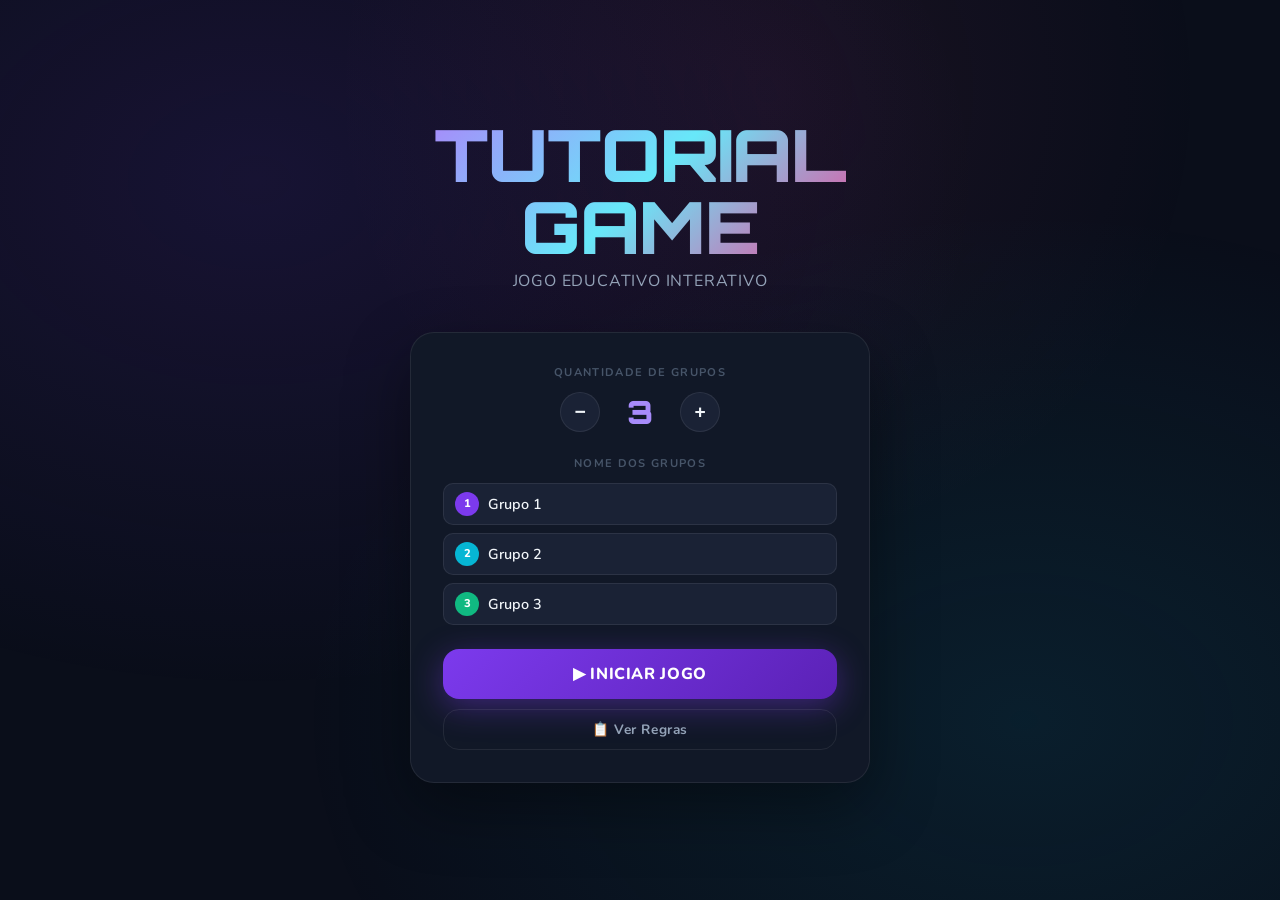
<file: index.html>
<!DOCTYPE html>
<html lang="pt-BR">
<head>
  <meta charset="UTF-8">
  <meta name="viewport" content="width=device-width, initial-scale=1.0">
  <title>Tutorial Game</title>
  <!-- Importação de Fontes do Google -->
  <link href="https://fonts.googleapis.com/css2?family=Nunito:wght@400;600;700;800;900&family=Orbitron:wght@700;900&display=swap" rel="stylesheet">
  <!-- Link para a Folha de Estilos -->
  <style>
/* ==========================================================================
   CSS VARIABLES & DESIGN TOKENS
   ========================================================================== */
:root {
  /* Variáveis solicitadas pelo usuário (para manter compatibilidade com a plataforma) */
  --color-background-primary: #ffffff;
  --color-background-secondary: #f5f5f5;
  --color-background-tertiary: #eeeeee;

  --color-text-primary: #111111;
  --color-text-secondary: #666666;
  --color-text-tertiary: #999999;

  --color-border-primary: #534AB7;
  --color-border-secondary: #cccccc;
  --color-border-tertiary: #dddddd;

  --border-radius-md: 10px;
  --border-radius-lg: 18px;

  --font-sans: Arial, sans-serif;

  /* Variáveis necessárias para o tema escuro futurista do jogo funcionar perfeitamente */
  --bg: #0a0e1a;
  --surface: #111827;
  --surface2: #1a2235;
  --border: rgba(255,255,255,0.08);
  --purple: #7c3aed;
  --purple-light: #a78bfa;
  --cyan: #06b6d4;
  --cyan-light: #67e8f9;
  --green: #10b981;
  --green-light: #6ee7b7;
  --red: #ef4444;
  --red-light: #fca5a5;
  --amber: #f59e0b;
  --amber-light: #fcd34d;
  --pink: #ec4899;
  --text: #f1f5f9;
  --text-muted: #94a3b8;
  --text-dim: #475569;
  --radius: 16px;
  --radius-lg: 24px;
}

/* ==========================================================================
   RESET & BASE STYLES
   ========================================================================== */
*, *::before, *::after { 
  box-sizing: border-box; 
  margin: 0; 
  padding: 0; 
}

html { 
  scroll-behavior: smooth; 
}

body {
  font-family: 'Nunito', sans-serif;
  background: var(--bg);
  color: var(--text);
  min-height: 100vh;
  overflow-x: hidden;
}

/* BACKGROUND ECLIPSE GLOWS */
body::before {
  content: '';
  position: fixed; inset: 0;
  background:
    radial-gradient(ellipse at 20% 20%, rgba(124,58,237,0.12) 0%, transparent 50%),
    radial-gradient(ellipse at 80% 80%, rgba(6,182,212,0.1) 0%, transparent 50%),
    radial-gradient(ellipse at 60% 10%, rgba(236,72,153,0.07) 0%, transparent 40%);
  pointer-events: none; 
  z-index: 0;
}

/* ==========================================================================
   SCREENS & STRUCTURAL LAYOUT
   ========================================================================== */
.screen { 
  display: none; 
  position: relative; 
  z-index: 1; 
  min-height: 100vh; 
}

.screen.active { 
  display: flex; 
  flex-direction: column; 
}

/* ==========================================================================
   KEYFRAMES & ANIMATIONS
   ========================================================================== */
@keyframes fadeInUp { 
  from { opacity: 0; transform: translateY(24px); } 
  to { opacity: 1; transform: translateY(0); } 
}

@keyframes fadeIn { 
  from { opacity: 0; } 
  to { opacity: 1; } 
}

@keyframes pop { 
  0% { transform: scale(0.8); opacity: 0; } 
  60% { transform: scale(1.08); } 
  100% { transform: scale(1); opacity: 1; } 
}

@keyframes shake { 
  0%, 100% { transform: translateX(0); } 
  20% { transform: translateX(-8px); } 
  40% { transform: translateX(8px); } 
  60% { transform: translateX(-6px); } 
  80% { transform: translateX(6px); } 
}

@keyframes pulse { 
  0%, 100% { opacity: 1; } 
  50% { opacity: 0.6; } 
}

@keyframes spin { 
  to { transform: rotate(360deg); } 
}

@keyframes countDown { 
  from { stroke-dashoffset: 0; } 
  to { stroke-dashoffset: 283; } 
}

@keyframes float { 
  0%, 100% { transform: translateY(0); } 
  50% { transform: translateY(-12px); } 
}

@keyframes shimmer { 
  0% { background-position: -200% 0; } 
  100% { background-position: 200% 0; } 
}

@keyframes bonusPop { 
  0% { transform: scale(0) rotate(-10deg); opacity: 0; } 
  50% { transform: scale(1.2) rotate(5deg); } 
  100% { transform: scale(1) rotate(0); opacity: 1; } 
}

@keyframes starBurst {
  0% { transform: scale(0) rotate(0deg); opacity: 1; }
  100% { transform: scale(2.5) rotate(180deg); opacity: 0; }
}

@keyframes correctFlash { 
  0%, 100% { background: transparent; } 
  50% { background: rgba(16,185,129,0.15); } 
}

@keyframes wrongFlash { 
  0%, 100% { background: transparent; } 
  50% { background: rgba(239,68,68,0.15); } 
}

@keyframes timerUrgent { 
  0%, 100% { box-shadow: 0 0 0 0 rgba(239,68,68,0.4); } 
  50% { box-shadow: 0 0 0 12px rgba(239,68,68,0); } 
}

.anim-in { 
  animation: fadeInUp 0.5s ease both; 
}

.anim-pop { 
  animation: pop 0.4s cubic-bezier(0.34,1.56,0.64,1) both; 
}

/* ==========================================================================
   TELA INICIAL (HOME SCREEN)
   ========================================================================== */
#screen-home {
  align-items: center; 
  justify-content: center;
  padding: 2rem 1rem;
  text-align: center;
}

.home-logo {
  font-family: 'Orbitron', monospace;
  font-size: clamp(2.5rem, 6vw, 4.5rem);
  font-weight: 900;
  letter-spacing: -1px;
  line-height: 1;
  margin-bottom: 0.5rem;
  background: linear-gradient(135deg, var(--purple-light), var(--cyan-light), var(--pink));
  -webkit-background-clip: text; 
  -webkit-text-fill-color: transparent;
  animation: float 3s ease-in-out infinite;
}

.home-sub {
  font-size: 1rem; 
  color: var(--text-muted);
  margin-bottom: 2.5rem; 
  letter-spacing: 0.05em; 
  text-transform: uppercase;
}

.home-card {
  background: var(--surface);
  border: 1px solid var(--border);
  border-radius: var(--radius-lg);
  padding: 2rem;
  width: 100%; 
  max-width: 460px;
  box-shadow: 0 24px 64px rgba(0,0,0,0.4);
}

.home-section-label {
  font-size: 0.7rem; 
  font-weight: 700; 
  text-transform: uppercase;
  letter-spacing: 0.12em; 
  color: var(--text-dim); 
  margin-bottom: 0.75rem;
}

.group-count-row {
  display: flex; 
  align-items: center; 
  gap: 1rem; 
  justify-content: center; 
  margin-bottom: 1.5rem;
}

.count-btn {
  width: 40px; 
  height: 40px; 
  border-radius: 50%;
  border: 1px solid var(--border); 
  background: var(--surface2);
  color: var(--text); 
  font-size: 1.2rem; 
  cursor: pointer;
  display: flex; 
  align-items: center; 
  justify-content: center;
  transition: all 0.2s; 
  font-weight: 700;
}

.count-btn:hover { 
  border-color: var(--purple); 
  color: var(--purple-light); 
  background: rgba(124,58,237,0.15); 
}

.count-num {
  font-family: 'Orbitron', monospace; 
  font-size: 2rem; 
  font-weight: 900;
  color: var(--purple-light); 
  min-width: 3rem; 
  text-align: center;
}

.group-inputs { 
  display: flex; 
  flex-direction: column; 
  gap: 8px; 
  margin-bottom: 1.5rem; 
}

.group-input-wrap { 
  position: relative; 
}

.group-input-wrap span {
  position: absolute; 
  left: 12px; 
  top: 50%; 
  transform: translateY(-50%);
  width: 24px; 
  height: 24px; 
  border-radius: 50%;
  display: flex; 
  align-items: center; 
  justify-content: center;
  font-size: 0.7rem; 
  font-weight: 800; 
  color: #fff;
}

.group-input-wrap input {
  width: 100%; 
  padding: 10px 12px 10px 44px;
  background: var(--surface2); 
  border: 1px solid var(--border);
  border-radius: 10px; 
  color: var(--text); 
  font-family: 'Nunito', sans-serif;
  font-size: 0.9rem; 
  font-weight: 600; 
  outline: none;
  transition: border-color 0.2s;
}

.group-input-wrap input:focus { 
  border-color: var(--purple); 
}

.btn-start {
  width: 100%; 
  padding: 14px;
  background: linear-gradient(135deg, var(--purple), #5b21b6);
  border: none; 
  border-radius: var(--radius); 
  cursor: pointer;
  font-family: 'Nunito', sans-serif; 
  font-size: 1rem; 
  font-weight: 800;
  color: #fff; 
  letter-spacing: 0.04em; 
  text-transform: uppercase;
  box-shadow: 0 8px 32px rgba(124,58,237,0.4);
  transition: all 0.2s; 
  display: flex; 
  align-items: center; 
  justify-content: center; 
  gap: 8px;
  margin-bottom: 10px;
}

.btn-start:hover { 
  transform: translateY(-2px); 
  box-shadow: 0 12px 40px rgba(124,58,237,0.5); 
}

.btn-start:active { 
  transform: scale(0.98); 
}

.btn-rules {
  width: 100%; 
  padding: 10px;
  background: transparent; 
  border: 1px solid var(--border);
  border-radius: var(--radius); 
  cursor: pointer;
  font-family: 'Nunito', sans-serif; 
  font-size: 0.85rem; 
  font-weight: 700;
  color: var(--text-muted); 
  letter-spacing: 0.04em;
  transition: all 0.2s;
}

.btn-rules:hover { 
  border-color: var(--cyan); 
  color: var(--cyan-light); 
}

/* ==========================================================================
   TELA DE REGRAS (RULES SCREEN)
   ========================================================================== */
#screen-rules {
  align-items: center; 
  justify-content: center; 
  padding: 2rem 1rem;
}

.rules-card {
  background: var(--surface); 
  border: 1px solid var(--border);
  border-radius: var(--radius-lg); 
  padding: 2rem;
  max-width: 560px; 
  width: 100%;
  box-shadow: 0 24px 64px rgba(0,0,0,0.4);
}

.rules-title {
  font-family: 'Orbitron', monospace; 
  font-size: 1.4rem; 
  font-weight: 900;
  color: var(--cyan-light); 
  margin-bottom: 1.5rem; 
  text-align: center;
}

.rule-item {
  display: flex; 
  gap: 12px; 
  align-items: flex-start;
  padding: 10px 0; 
  border-bottom: 1px solid var(--border);
  font-size: 0.88rem; 
  line-height: 1.5; 
  color: var(--text-muted);
}

.rule-item:last-of-type { 
  border-bottom: none; 
}

.rule-num {
  min-width: 28px; 
  height: 28px; 
  border-radius: 50%;
  background: rgba(124,58,237,0.2); 
  border: 1px solid rgba(124,58,237,0.4);
  display: flex; 
  align-items: center; 
  justify-content: center;
  font-size: 0.75rem; 
  font-weight: 800; 
  color: var(--purple-light);
  flex-shrink: 0;
}

.rules-btns { 
  display: flex; 
  gap: 10px; 
  margin-top: 1.5rem; 
}

.btn-back {
  flex: 1; 
  padding: 12px;
  background: var(--surface2); 
  border: 1px solid var(--border);
  border-radius: var(--radius); 
  cursor: pointer; 
  color: var(--text-muted);
  font-family: 'Nunito', sans-serif; 
  font-size: 0.9rem; 
  font-weight: 700;
  transition: all 0.2s;
}

.btn-back:hover { 
  border-color: var(--text-dim); 
  color: var(--text); 
}

.btn-go {
  flex: 2; 
  padding: 12px;
  background: linear-gradient(135deg, var(--purple), #5b21b6);
  border: none; 
  border-radius: var(--radius); 
  cursor: pointer; 
  color: #fff;
  font-family: 'Nunito', sans-serif; 
  font-size: 0.9rem; 
  font-weight: 800;
  box-shadow: 0 6px 24px rgba(124,58,237,0.35); 
  transition: all 0.2s;
}

.btn-go:hover { 
  transform: translateY(-1px); 
  box-shadow: 0 10px 32px rgba(124,58,237,0.45); 
}

/* ==========================================================================
   TELA DO TABULEIRO (BOARD SCREEN)
   ========================================================================== */
#screen-board { 
  padding: 0; 
}

.board-topbar {
  display: flex; 
  align-items: center; 
  justify-content: space-between;
  padding: 1rem 1.5rem;
  background: var(--surface);
  border-bottom: 1px solid var(--border);
  gap: 1rem;
}

.board-logo {
  font-family: 'Orbitron', monospace; 
  font-size: 1rem; 
  font-weight: 900;
  background: linear-gradient(135deg, var(--purple-light), var(--cyan-light));
  -webkit-background-clip: text; 
  -webkit-text-fill-color: transparent;
  white-space: nowrap;
}

.score-chips { 
  display: flex; 
  gap: 8px; 
  flex-wrap: wrap; 
  flex: 1; 
  justify-content: center; 
}

.score-chip {
  display: flex; 
  align-items: center; 
  gap: 6px;
  padding: 5px 12px; 
  border-radius: 20px;
  border: 1px solid var(--border); 
  background: var(--surface2);
  font-size: 0.78rem; 
  font-weight: 700; 
  transition: all 0.3s;
}

.score-chip.active-turn {
  border-color: rgba(124,58,237,0.6);
  background: rgba(124,58,237,0.15);
  box-shadow: 0 0 16px rgba(124,58,237,0.3);
}

.score-chip .dot { 
  width: 8px; 
  height: 8px; 
  border-radius: 50%; 
}

.score-chip .pts { 
  color: var(--text); 
}

.score-chip .pts.neg { 
  color: var(--red-light); 
}

.btn-rank {
  padding: 6px 14px; 
  border-radius: 10px;
  background: rgba(245,158,11,0.15); 
  border: 1px solid rgba(245,158,11,0.3);
  color: var(--amber-light); 
  cursor: pointer;
  font-family: 'Nunito', sans-serif; 
  font-size: 0.8rem; 
  font-weight: 700;
  transition: all 0.2s; 
  white-space: nowrap;
}

.btn-rank:hover { 
  background: rgba(245,158,11,0.25); 
}

.board-main { 
  flex: 1; 
  padding: 1.5rem; 
  display: flex; 
  flex-direction: column; 
  align-items: center;
  justify-content: center;
  gap: 1.5rem; 
  overflow-y: auto; 
}

.turn-banner {
  background: var(--surface2); 
  border: 1px solid var(--border);
  border-radius: var(--radius); 
  padding: 1rem 1.5rem;
  display: flex; 
  align-items: center; 
  gap: 12px;
  width: min(92vw, 580px);
}

.turn-dot { 
  width: 14px; 
  height: 14px; 
  border-radius: 50%; 
}

.turn-label { 
  font-size: 0.75rem; 
  color: var(--text-dim); 
  font-weight: 700; 
  text-transform: uppercase; 
  letter-spacing: 0.08em; 
}

.turn-name { 
  font-size: 1.1rem; 
  font-weight: 800; 
}

.turn-hint { 
  margin-left: auto; 
  font-size: 0.8rem; 
  color: var(--text-muted); 
}

.board-grid {
  display: grid;
  grid-template-columns: repeat(3, 1fr);
  gap: clamp(10px, 2vw, 18px);
  width: min(92vw, 580px);
  margin: 0 auto;
}

.board-cell {
  aspect-ratio: 1;
  border-radius: var(--radius);
  border: 1.5px solid var(--border);
  background: var(--surface2);
  cursor: pointer;
  display: flex; 
  flex-direction: column;
  align-items: center; 
  justify-content: center; 
  gap: 6px;
  position: relative; 
  overflow: hidden;
  transition: all 0.25s cubic-bezier(0.34,1.56,0.64,1);
  box-shadow: 0 4px 16px rgba(0,0,0,0.25), inset 0 1px 0 rgba(255,255,255,0.04);
}

.board-cell span {
  font-family: 'Orbitron', monospace;
  font-size: clamp(1.2rem, 5vw, 2.2rem);
  font-weight: 900;
  color: var(--text-muted);
  transition: all 0.2s;
  letter-spacing: 0.02em;
}

.board-cell:not(.used):hover {
  transform: translateY(-4px) scale(1.04);
  border-color: var(--purple);
  background: rgba(124,58,237,0.15);
  box-shadow: 0 8px 32px rgba(124,58,237,0.3);
}

.board-cell:not(.used):hover span { 
  color: var(--purple-light); 
}

.board-cell .cell-num {
  display: none; 
}

.board-cell.used {
  cursor: default; 
  opacity: 0.3; 
  pointer-events: none;
  background: rgba(255,255,255,0.02);
}

.board-cell.used span { 
  display: none; 
}

.board-cell.used::after {
  content: '✓';
  font-family: 'Orbitron', monospace;
  font-size: clamp(1.2rem, 5vw, 2.2rem);
  font-weight: 900;
  color: var(--text-dim);
}

.board-cell.shimmer-cell {
  background: linear-gradient(90deg, var(--surface2) 25%, rgba(124,58,237,0.2) 50%, var(--surface2) 75%);
  background-size: 200% 100%;
  animation: shimmer 1.5s infinite;
}

/* ==========================================================================
   TELA DE PERGUNTAS (QUESTION SCREEN)
   ========================================================================== */
#screen-question { 
  padding: 0; 
}

.question-topbar {
  display: flex; 
  align-items: center; 
  justify-content: space-between;
  padding: 1rem 1.5rem;
  background: var(--surface); 
  border-bottom: 1px solid var(--border);
}

.qtop-group { 
  display: flex; 
  align-items: center; 
  gap: 8px; 
}

.qtop-dot { 
  width: 12px; 
  height: 12px; 
  border-radius: 50%; 
}

.qtop-name { 
  font-size: 0.9rem; 
  font-weight: 700; 
}

.qtop-badge {
  padding: 4px 10px; 
  border-radius: 8px; 
  font-size: 0.72rem; 
  font-weight: 700;
  text-transform: uppercase; 
  letter-spacing: 0.06em;
  background: rgba(124,58,237,0.2); 
  color: var(--purple-light);
  border: 1px solid rgba(124,58,237,0.3);
}

.timer-wrap {
  display: flex; 
  align-items: center; 
  gap: 10px;
}

.timer-circle { 
  position: relative; 
  width: 52px; 
  height: 52px; 
}

.timer-circle svg { 
  transform: rotate(-90deg); 
}

.timer-circle .timer-bg { 
  fill: none; 
  stroke: var(--surface2); 
  stroke-width: 4; 
}

.timer-circle .timer-fg {
  fill: none; 
  stroke: var(--cyan); 
  stroke-width: 4;
  stroke-linecap: round;
  stroke-dasharray: 126;
  stroke-dashoffset: 0;
  transition: stroke-dashoffset 1s linear, stroke 0.3s;
}

.timer-circle .timer-fg.urgent { 
  stroke: var(--red); 
  animation: timerUrgent 0.6s infinite; 
}

.timer-num-big {
  position: absolute; inset: 0; 
  display: flex; 
  align-items: center; 
  justify-content: center;
  font-family: 'Orbitron', monospace; 
  font-size: 0.9rem; 
  font-weight: 900;
  color: var(--cyan);
}

.timer-num-big.urgent { 
  color: var(--red); 
}

.question-body {
  flex: 1; 
  padding: 1.5rem; 
  display: flex; 
  flex-direction: column;
  align-items: center; 
  gap: 1.5rem; 
  overflow-y: auto;
}

.question-card {
  width: 100%; 
  max-width: 820px;
  background: var(--surface); 
  border: 1px solid var(--border);
  border-radius: var(--radius-lg); 
  padding: 2.5rem 2.75rem;
  box-shadow: 0 16px 48px rgba(0,0,0,0.4);
}

.q-number { 
  font-size: 0.72rem; 
  font-weight: 700; 
  text-transform: uppercase; 
  letter-spacing: 0.1em; 
  color: var(--text-dim); 
  margin-bottom: 0.75rem; 
}

.q-text {
  font-size: clamp(0.95rem, 2.5vw, 1.1rem);
  font-weight: 700; 
  line-height: 1.7;
  color: var(--text); 
  margin-bottom: 1.5rem;
}

.choices { 
  display: flex; 
  flex-direction: column; 
  gap: 10px; 
}

.choice {
  display: flex; 
  align-items: center; 
  gap: 14px;
  padding: 13px 16px;
  background: var(--surface2); 
  border: 1px solid var(--border);
  border-radius: var(--radius); 
  cursor: pointer;
  transition: all 0.2s; 
  position: relative; 
  overflow: hidden;
}

.choice:hover:not(.disabled) {
  border-color: rgba(124,58,237,0.6);
  background: rgba(124,58,237,0.12);
  transform: translateX(4px);
}

.choice.disabled { 
  cursor: default; 
}

.choice.correct {
  border-color: var(--green);
  background: rgba(16,185,129,0.15);
  animation: correctFlash 0.4s ease;
}

.choice.wrong {
  border-color: var(--red);
  background: rgba(239,68,68,0.12);
  animation: shake 0.4s ease;
}

.choice-letter {
  width: 32px; 
  height: 32px; 
  border-radius: 8px;
  background: rgba(255,255,255,0.06); 
  border: 1px solid var(--border);
  display: flex; 
  align-items: center; 
  justify-content: center;
  font-size: 0.8rem; 
  font-weight: 800; 
  flex-shrink: 0;
  font-family: 'Orbitron', monospace;
  transition: all 0.2s;
}

.choice:hover:not(.disabled) .choice-letter {
  background: rgba(124,58,237,0.3); 
  border-color: var(--purple); 
  color: var(--purple-light);
}

.choice.correct .choice-letter { 
  background: rgba(16,185,129,0.3); 
  border-color: var(--green); 
  color: var(--green-light); 
}

.choice.wrong .choice-letter { 
  background: rgba(239,68,68,0.3); 
  border-color: var(--red); 
  color: var(--red-light); 
}

.choice-text { 
  font-size: 0.9rem; 
  font-weight: 600; 
  flex: 1;
  color: #FFFFFF;
}

.choice.correct .choice-text {
  color: #FFFFFF;
}

.choice.wrong .choice-text {
  color: #FFFFFF;
}

/* Painel de feedback do resultado (Toast) */
.result-toast {
  width: 100%; 
  max-width: 820px;
  border-radius: var(--radius-lg); 
  padding: 1.5rem 2rem;
  display: flex; 
  align-items: center; 
  gap: 1rem;
  animation: pop 0.4s cubic-bezier(0.34,1.56,0.64,1) both;
}

.result-toast.correct { 
  background: rgba(16,185,129,0.15); 
  border: 1px solid rgba(16,185,129,0.4); 
}

.result-toast.wrong { 
  background: rgba(239,68,68,0.1); 
  border: 1px solid rgba(239,68,68,0.35); 
}

.result-toast.timeout { 
  background: rgba(245,158,11,0.1); 
  border: 1px solid rgba(245,158,11,0.3); 
}

.result-icon-big { 
  font-size: 2.5rem; 
  line-height: 1; 
}

.result-info { 
  flex: 1; 
}

.result-title { 
  font-size: 1rem; 
  font-weight: 800; 
  margin-bottom: 2px; 
}

.result-sub { 
  font-size: 0.82rem; 
  color: var(--text-muted); 
}

.result-pts {
  font-family: 'Orbitron', monospace; 
  font-size: 1.6rem; 
  font-weight: 900;
}

.result-pts.plus { color: var(--green-light); }
.result-pts.minus { color: var(--red-light); }
.result-pts.zero { color: var(--amber-light); }

.next-btn {
  width: 100%; 
  max-width: 820px; 
  padding: 14px;
  background: linear-gradient(135deg, var(--purple), #5b21b6);
  border: none; 
  border-radius: var(--radius); 
  cursor: pointer;
  font-family: 'Nunito', sans-serif; 
  font-size: 0.95rem; 
  font-weight: 800;
  color: #fff; 
  letter-spacing: 0.04em;
  box-shadow: 0 8px 32px rgba(124,58,237,0.35); 
  transition: all 0.2s;
  display: flex; 
  align-items: center; 
  justify-content: center; 
  gap: 8px;
  animation: fadeInUp 0.4s ease both;
}

.next-btn:hover { 
  transform: translateY(-2px); 
  box-shadow: 0 12px 40px rgba(124,58,237,0.5); 
}

/* ==========================================================================
   TELA DE BÔNUS/ÔNUS (BONUS/MALUS SCREEN)
   ========================================================================== */
#screen-bonus {
  align-items: center; 
  justify-content: center; 
  padding: 2rem;
}

.bonus-card {
  max-width: 420px; 
  width: 100%; 
  text-align: center;
  border-radius: var(--radius-lg); 
  padding: 3rem 2rem;
  animation: bonusPop 0.6s cubic-bezier(0.34,1.56,0.64,1) both;
  position: relative; 
  overflow: hidden;
}

.bonus-card.bonus-type {
  background: rgba(16,185,129,0.1);
  border: 2px solid rgba(16,185,129,0.5);
  box-shadow: 0 0 60px rgba(16,185,129,0.2);
}

.bonus-card.malus-type {
  background: rgba(239,68,68,0.08);
  border: 2px solid rgba(239,68,68,0.4);
  box-shadow: 0 0 60px rgba(239,68,68,0.18);
}

.bonus-emoji { 
  font-size: 5rem; 
  display: block; 
  margin-bottom: 1rem; 
  animation: float 2s ease-in-out infinite; 
}

.bonus-title { 
  font-family: 'Orbitron', monospace; 
  font-size: 1.8rem; 
  font-weight: 900; 
  margin-bottom: 0.5rem; 
}

.bonus-title.bonus-type { color: var(--green-light); }
.bonus-title.malus-type { color: var(--red-light); }
.bonus-group { font-size: 1rem; color: var(--text-muted); margin-bottom: 1.5rem; }

.bonus-pts {
  font-family: 'Orbitron', monospace; 
  font-size: 3rem; 
  font-weight: 900; 
  display: block; 
  margin-bottom: 1.5rem;
}

.bonus-pts.plus { color: var(--green-light); }
.bonus-pts.minus { color: var(--red-light); }

.bonus-sparkle {
  position: absolute; inset: 0; pointer-events: none;
  background: radial-gradient(circle at 50% 50%, rgba(16,185,129,0.06) 0%, transparent 70%);
}

.malus-sparkle {
  position: absolute; inset: 0; pointer-events: none;
  background: radial-gradient(circle at 50% 50%, rgba(239,68,68,0.06) 0%, transparent 70%);
}

.btn-next-bonus {
  padding: 12px 36px; 
  border-radius: var(--radius);
  border: none; 
  cursor: pointer;
  font-family: 'Nunito', sans-serif; 
  font-size: 0.9rem; 
  font-weight: 800;
  transition: all 0.2s;
}

.bonus-type .btn-next-bonus { 
  background: rgba(16,185,129,0.2); 
  border: 1px solid rgba(16,185,129,0.4); 
  color: var(--green-light); 
}

.malus-type .btn-next-bonus { 
  background: rgba(239,68,68,0.15); 
  border: 1px solid rgba(239,68,68,0.35); 
  color: var(--red-light); 
}

.btn-next-bonus:hover { 
  transform: scale(1.05); 
}

/* ==========================================================================
   TELA DE RANKING (RANKING SCREEN)
   ========================================================================== */
#screen-ranking {
  align-items: center; 
  padding: 2rem 1rem;
}

.ranking-header { 
  text-align: center; 
  margin-bottom: 2rem; 
  animation: fadeInUp 0.4s ease both; 
}

.ranking-title { 
  font-family: 'Orbitron', monospace; 
  font-size: 1.6rem; 
  font-weight: 900; 
  color: var(--amber-light); 
  margin-bottom: 0.25rem; 
}

.ranking-sub { 
  font-size: 0.85rem; 
  color: var(--text-muted); 
}

.ranking-list { 
  width: 100%; 
  max-width: 540px; 
  display: flex; 
  flex-direction: column; 
  gap: 10px; 
}

.rank-row {
  display: flex; 
  align-items: center; 
  gap: 14px;
  background: var(--surface); 
  border: 1px solid var(--border);
  border-radius: var(--radius); 
  padding: 1rem 1.25rem;
  animation: fadeInUp 0.4s ease both;
}

.rank-row:nth-child(1) { border-color: rgba(245,158,11,0.5); background: rgba(245,158,11,0.06); animation-delay: 0.05s; }
.rank-row:nth-child(2) { border-color: rgba(148,163,184,0.4); background: rgba(148,163,184,0.04); animation-delay: 0.1s; }
.rank-row:nth-child(3) { border-color: rgba(216,90,48,0.5); background: rgba(216,90,48,0.06); animation-delay: 0.15s; }

.rank-pos {
  width: 36px; 
  height: 36px; 
  border-radius: 50%;
  display: flex; 
  align-items: center; 
  justify-content: center;
  font-family: 'Orbitron', monospace; 
  font-size: 0.85rem; 
  font-weight: 900;
  flex-shrink: 0;
}

.rank-row:nth-child(1) .rank-pos { background: rgba(245,158,11,0.2); color: var(--amber-light); border: 1px solid rgba(245,158,11,0.5); }
.rank-row:nth-child(2) .rank-pos { background: rgba(148,163,184,0.15); color: #cbd5e1; border: 1px solid rgba(148,163,184,0.3); }
.rank-row:nth-child(3) .rank-pos { background: rgba(216,90,48,0.2); color: #fb923c; border: 1px solid rgba(216,90,48,0.4); }
.rank-row:nth-child(n+4) .rank-pos { background: var(--surface2); color: var(--text-dim); border: 1px solid var(--border); }

.rank-color { 
  width: 12px; 
  height: 12px; 
  border-radius: 50%; 
  flex-shrink: 0; 
}

.rank-name { 
  font-size: 0.95rem; 
  font-weight: 800; 
  flex: 1; 
}

.rank-details { 
  font-size: 0.75rem; 
  color: var(--text-dim); 
}

.rank-extra { 
  padding: 3px 10px; 
  border-radius: 8px; 
  font-size: 0.72rem; 
  font-weight: 700; 
  background: rgba(124,58,237,0.2); 
  color: var(--purple-light); 
  border: 1px solid rgba(124,58,237,0.3); 
}

.rank-score { 
  font-family: 'Orbitron', monospace; 
  font-size: 1.4rem; 
  font-weight: 900; 
  min-width: 3rem; 
  text-align: right; 
}

.rank-score.neg { color: var(--red-light); }
.rank-score.pos { color: var(--green-light); }

.ranking-btns { 
  display: flex; 
  gap: 10px; 
  margin-top: 1.5rem; 
  width: 100%; 
  max-width: 540px; 
  animation: fadeInUp 0.4s 0.3s ease both; 
}

.btn-board { 
  flex: 1; 
  padding: 12px; 
  background: var(--surface2); 
  border: 1px solid var(--border); 
  border-radius: var(--radius); 
  cursor: pointer; 
  color: var(--text-muted); 
  font-family: 'Nunito', sans-serif; 
  font-size: 0.85rem; 
  font-weight: 700; 
  transition: all 0.2s; 
}

.btn-board:hover { 
  border-color: var(--purple); 
  color: var(--purple-light); 
}

.btn-restart { 
  flex: 2; 
  padding: 12px; 
  background: linear-gradient(135deg, var(--amber), #d97706); 
  border: none; 
  border-radius: var(--radius); 
  cursor: pointer; 
  color: #fff; 
  font-family: 'Nunito', sans-serif; 
  font-size: 0.9rem; 
  font-weight: 800; 
  box-shadow: 0 6px 24px rgba(245,158,11,0.3); 
  transition: all 0.2s; 
}

.btn-restart:hover { 
  transform: translateY(-1px); 
  box-shadow: 0 10px 32px rgba(245,158,11,0.4); 
}

/* ==========================================================================
   PARTICLES EFFECTS
   ========================================================================== */
.particle-container { 
  position: fixed; inset: 0; 
  pointer-events: none; 
  z-index: 100; 
  overflow: hidden; 
}

.particle {
  position: absolute; 
  width: 8px; 
  height: 8px; 
  border-radius: 50%;
  animation: particleFly 0.9s ease-out forwards;
}

@keyframes particleFly {
  0% { transform: translate(0,0) scale(1); opacity: 1; }
  100% { transform: translate(var(--dx), var(--dy)) scale(0); opacity: 0; }
}

/* ==========================================================================
   TOAST NOTIFICATION (Avisos de sistema gerais)
   ========================================================================== */
.game-toast {
  position: fixed; 
  top: 5rem; 
  left: 50%; 
  transform: translateX(-50%);
  padding: 10px 24px; 
  border-radius: 30px;
  font-weight: 700; 
  font-size: 0.9rem;
  z-index: 200; 
  animation: pop 0.4s ease both, fadeIn 0.3s 2s reverse forwards;
  pointer-events: none; 
  white-space: nowrap;
}

/* ==========================================================================
   NOVA MECÂNICA DE RESPOSTA — BOTÃO INICIAR + INDICADORES
   ========================================================================== */
.start-answer-wrap {
  width: 100%;
  max-width: 820px;
  display: flex;
  flex-direction: column;
  align-items: center;
  gap: 12px;
  animation: fadeInUp 0.4s ease both;
}

.timer-mode-badge {
  display: inline-flex;
  align-items: center;
  gap: 6px;
  padding: 6px 16px;
  border-radius: 20px;
  font-size: 0.78rem;
  font-weight: 700;
  letter-spacing: 0.06em;
  text-transform: uppercase;
}

.timer-mode-badge.mode-initial {
  background: rgba(6,182,212,0.15);
  border: 1px solid rgba(6,182,212,0.4);
  color: var(--cyan-light);
}

.timer-mode-badge.mode-repesca {
  background: rgba(245,158,11,0.15);
  border: 1px solid rgba(245,158,11,0.4);
  color: var(--amber-light);
}

.btn-start-answer {
  width: 100%;
  padding: 16px;
  background: linear-gradient(135deg, #10b981, #059669);
  border: none;
  border-radius: var(--radius);
  cursor: pointer;
  font-family: 'Nunito', sans-serif;
  font-size: 1.05rem;
  font-weight: 800;
  color: #fff;
  letter-spacing: 0.04em;
  box-shadow: 0 8px 32px rgba(16,185,129,0.45);
  transition: all 0.2s;
  display: flex;
  align-items: center;
  justify-content: center;
  gap: 10px;
  animation: pop 0.5s cubic-bezier(0.34,1.56,0.64,1) both;
}

.btn-start-answer:hover {
  transform: translateY(-2px);
  box-shadow: 0 12px 40px rgba(16,185,129,0.6);
}

.btn-start-answer:active {
  transform: scale(0.98);
}

.awaiting-group-banner {
  width: 100%;
  max-width: 820px;
  background: var(--surface2);
  border: 1px solid var(--border);
  border-radius: var(--radius);
  padding: 14px 20px;
  display: flex;
  align-items: center;
  gap: 12px;
  font-size: 0.88rem;
  font-weight: 700;
  color: var(--text-muted);
  animation: fadeInUp 0.35s ease both;
}

.awaiting-group-banner .aw-dot {
  width: 10px;
  height: 10px;
  border-radius: 50%;
  flex-shrink: 0;
  animation: pulse 1.2s infinite;
}

.awaiting-group-banner .aw-name {
  font-weight: 800;
  color: var(--text);
}

/* Timer parado — exibe o número em cinza quando o cronômetro não iniciou */
.timer-num-big.idle {
  color: var(--text-dim);
}
.timer-circle .timer-fg.idle {
  stroke: var(--text-dim);
}

</style>
</head>
<body>

  <!-- Recipiente para os efeitos de partículas -->
  <div class="particle-container" id="particles"></div>

  <!-- TELA INICIAL (HOME) -->
  <div id="screen-home" class="screen active">
    <div class="home-logo anim-in">TUTORIAL<br>GAME</div>
    <div class="home-sub" style="animation: fadeInUp 0.5s 0.1s ease both; opacity: 0; animation-fill-mode: forwards;">Jogo Educativo Interativo</div>
    <div class="home-card" style="animation: fadeInUp 0.5s 0.2s ease both; opacity: 0; animation-fill-mode: forwards;">
      <div class="home-section-label">Quantidade de grupos</div>
      <div class="group-count-row">
        <button class="count-btn" onclick="changeGroups(-1)">−</button>
        <div class="count-num" id="cnt-num">3</div>
        <button class="count-btn" onclick="changeGroups(1)">+</button>
      </div>
      <div class="home-section-label">Nome dos grupos</div>
      <div class="group-inputs" id="group-inputs"></div>
      <button class="btn-start" onclick="startGame()">▶ Iniciar Jogo</button>
      <button class="btn-rules" onclick="goScreen('rules')">📋 Ver Regras</button>
    </div>
  </div>

  <!-- TELA DE REGRAS -->
  <div id="screen-rules" class="screen">
    <div class="rules-card anim-in">
      <div class="rules-title">📖 Regras do Jogo</div>
      <div class="rule-item"><div class="rule-num">1</div><span>O tabuleiro possui <strong>12 casas ocultas</strong>: 10 perguntas, 1 bônus (+2 pts) e 1 bomba (−2 pts).</span></div>
      <div class="rule-item"><div class="rule-num">2</div><span>Cada grupo escolhe uma casa por turno. O conteúdo só é revelado após o clique.</span></div>
      <div class="rule-item"><div class="rule-num">3</div><span>Resposta <strong>correta</strong>: +1 ponto. Resposta <strong>errada</strong>: −1 ponto.</span></div>
      <div class="rule-item"><div class="rule-num">4</div><span>O grupo tem <strong>30 segundos</strong> para responder. Tempo esgotado = o próximo grupo ganha o direito de responder a mesma questão.</span></div>
      <div class="rule-item"><div class="rule-num">5</div><span>Casa bônus: <strong>+2 pts</strong> direto. Casa bomba: <strong>−2 pts</strong> direto. Sem pergunta.</span></div>
      <div class="rule-item"><div class="rule-num">6</div><span>Vence o grupo com <strong>maior pontuação</strong> ao final. Em caso de empate, conta maior nº de acertos.</span></div>
      <div class="rule-item"><div class="rule-num">7</div><span>1º lugar: +1 pt extra | 2º: +0,75 | 3º: +0,50 | demais: +0,25 pt extra.</span></div>
      <div class="rules-btns">
        <button class="btn-back" onclick="goScreen('home')">← Voltar</button>
        <button class="btn-go" onclick="goScreen('home')">Entendido! ✓</button>
      </div>
    </div>
  </div>

  <!-- TELA DO TABULEIRO (BOARD) -->
  <div id="screen-board" class="screen">
    <div class="board-topbar">
      <div class="board-logo">TG</div>
      <div class="score-chips" id="score-chips"></div>
      <button class="btn-rank" onclick="goScreen('ranking')">🏆 Ranking</button>
    </div>
    <div class="board-main">
      <div class="turn-banner" id="turn-banner">
        <div class="turn-dot" id="turn-dot"></div>
        <div>
          <div class="turn-label">Vez de</div>
          <div class="turn-name" id="turn-name">—</div>
        </div>
        <div class="turn-hint">Escolha uma casa ↓</div>
      </div>
      <div class="board-grid" id="board-grid"></div>
    </div>
  </div>

  <!-- TELA DE PERGUNTAS (QUESTION) -->
  <div id="screen-question" class="screen">
    <div class="question-topbar">
      <div class="qtop-group">
        <div class="qtop-dot" id="q-dot"></div>
        <div class="qtop-name" id="q-group-name">Grupo</div>
      </div>
      <div class="qtop-badge" id="q-type-badge">Objetiva</div>
      <div class="timer-wrap">
        <div class="timer-circle">
          <svg viewBox="0 0 46 46" width="46" height="46">
            <circle class="timer-bg" cx="23" cy="23" r="20"/>
            <circle class="timer-fg" id="timer-ring" cx="23" cy="23" r="20"/>
          </svg>
          <div class="timer-num-big" id="timer-num">30</div>
        </div>
      </div>
    </div>
    <div class="question-body" id="question-body">
      <div class="question-card anim-pop" id="question-card">
        <div class="q-number" id="q-number">Pergunta</div>
        <div class="q-text" id="q-text"></div>
        <div class="choices" id="choices"></div>
      </div>
    </div>
  </div>

  <!-- TELA DE BÔNUS/ÔNUS (BONUS/MALUS) -->
  <div id="screen-bonus" class="screen">
    <div class="bonus-card" id="bonus-card"></div>
  </div>

  <!-- TELA DE RANKING -->
  <div id="screen-ranking" class="screen">
    <div class="ranking-header">
      <div class="ranking-title">🏆 Ranking</div>
      <div class="ranking-sub" id="ranking-sub">Pontuação atual dos grupos</div>
    </div>
    <div class="ranking-list" id="ranking-list"></div>
    <div class="ranking-btns">
      <button class="btn-board" onclick="goScreen('board')">← Tabuleiro</button>
      <button class="btn-restart" onclick="restartGame()">🔄 Novo Jogo</button>
    </div>
  </div>

  <!-- Link para o Script Javascript -->
  <script>
/* ==========================================================================
   CONFIGURAÇÕES GERAIS E BANCO DE QUESTÕES
   ========================================================================== */
const GROUP_COLORS = ['#7c3aed', '#06b6d4', '#10b981', '#f59e0b', '#ec4899', '#ef4444'];
const EXTRA_PTS = [1, 0.75, 0.5, 0.25, 0.25, 0.25];

const CELL_LABELS = [
  'A1', 'B1', 'C1', 
  'A2', 'B2', 'C2', 
  'A3', 'B3', 'C3', 
  'D1', 'D2', 'D3'
];

const QUESTIONS = [
  {
    text: 'A Engenharia de Requisitos é responsável principalmente por:',
    choices: [
      'Apenas programar as funcionalidades do sistema.',
      'Manter servidores de produção.',
      'Criar apenas a interface gráfica do sistema.',
      'Realizar somente testes automatizados.',
      'Identificar, analisar, documentar, validar e gerenciar necessidades e restrições do sistema.'
    ],
    correct: 4,
    type: 'Objetiva'
  },
  {
    text: 'A característica que indica que um requisito deve ser escrito de forma precisa e sem termos vagos é:',
    choices: ['Viabilidade', 'Clareza e ausência de ambiguidade', 'Prioridade', 'Rastreabilidade', 'Modificabilidade'],
    correct: 1,
    type: 'Objetiva'
  },
  {
    text: 'No modelo CMMI-DEV, a gerência de requisitos possui como objetivo principal:',
    choices: [
      'Desenvolver o código do sistema.',
      'Garantir alinhamento entre requisitos, planos do projeto e produtos de trabalho.',
      'Criar documentação de design.',
      'Reduzir o tempo de implementação do software.',
      'Automatizar o processo de testes.'
    ],
    correct: 1,
    type: 'Objetiva'
  },
  {
    text: 'Sobre rastreabilidade, analise:\nI – Permite identificar a origem do requisito.\nII – Permite identificar artefatos que implementam o requisito.\nIII – É desnecessária em projetos ágeis.\nA sequência correta é:',
    choices: ['V – V – F', 'V – F – V', 'F – V – V', 'V – V – V', 'F – F – V'],
    correct: 0,
    type: 'Análise (V/F)'
  },
  {
    text: 'Qual prática do CMMI-DEV envolve manter ligação entre requisitos e produtos gerados?',
    choices: [
      'Controle de mudanças',
      'Rastreabilidade bidirecional',
      'Priorização de requisitos',
      'Planejamento de sprints',
      'Teste automatizado'
    ],
    correct: 1,
    type: 'Objetiva'
  },
  {
    text: 'Sobre a natureza dos requisitos, marque V ou F:\n( ) Requisitos são estáticos e raramente mudam após o início do projeto.\n( ) Requisitos podem envolver aspectos organizacionais, regulatórios e tecnológicos.\n( ) Mudanças no mercado ou legislação podem gerar alterações nos requisitos.\n( ) Requisitos existem apenas durante o ciclo de vida do projeto.\nQual a alternativa correta?',
    choices: ['V – V – F – F', 'F – V – V – F', 'V – F – V – F', 'F – F – V – V', 'V – V – V – F'],
    correct: 1,
    type: 'Verdadeiro/Falso'
  },
  {
    text: 'Sobre o ciclo de vida dos requisitos:\nI – Requisitos deixam de ser úteis após o projeto terminar.\nII – Requisitos devem acompanhar o ciclo de vida do produto.\nIII – A gestão de requisitos ajuda na manutenção do software.\nSequência correta:',
    choices: ['F – V – V', 'V – F – V', 'V – V – F', 'F – F – V', 'V – F – F'],
    correct: 0,
    type: 'Análise (V/F)'
  },
  {
    text: 'A responsabilidade pela elaboração do Plano de Gerenciamento de Requisitos geralmente recai sobre:',
    choices: [
      'Apenas programadores',
      'Usuários finais',
      'Gerente de projetos ou responsável pela metodologia',
      'Equipe de marketing',
      'Testadores externos'
    ],
    correct: 2,
    type: 'Objetiva'
  },
  {
    text: 'Sobre a característica de consistência em requisitos de software, analise as afirmativas:\nI – Requisitos não devem apresentar contradições lógicas entre si.\nII – Conceitos iguais devem utilizar a mesma nomenclatura ao longo da documentação.\nIII – Requisitos inconsistentes podem ser mantidos no documento caso sejam priorizados corretamente.\nAssinale a alternativa correta:',
    choices: [
      'Apenas a afirmativa I está correta.',
      'Apenas a afirmativa II está correta.',
      'Apenas as afirmativas I e II estão corretas.',
      'Apenas as afirmativas II e III estão corretas.',
      'Todas as afirmativas estão corretas.'
    ],
    correct: 2,
    type: 'Análise'
  },
  {
    text: 'Sobre os requisitos não funcionais, analise:\nI – Definem atributos de qualidade do sistema.\nII – Podem envolver desempenho, segurança e confiabilidade.\nIII – Descrevem diretamente as funcionalidades do sistema.\nEstá correto:',
    choices: ['Apenas I', 'Apenas II', 'I e II', 'II e III', 'I, II e III'],
    correct: 2,
    type: 'Análise'
  }
];

/* ==========================================================================
   ESTADO DO JOGO (STATE)
   ========================================================================== */
let state = {
  groups: [], 
  currentIdx: 0,
  cells: [], 
  usedQ: [], 
  timerInterval: null, 
  timerSec: 30,
  currentQ: null, 
  answered: false,
  groupsTried: 0,
  originalTurnIdx: 0,
  wrongChosen: [],
  isRepesca: false,       // true quando a questão está em repescagem (7s)
  timerStarted: false     // true somente após clicar em "▶ Iniciar Resposta"
};

let numGroups = 3;

/* ==========================================================================
   FUNÇÕES DA TELA INICIAL (SETUP DO JOGO)
   ========================================================================== */
function changeGroups(d) {
  numGroups = Math.max(2, Math.min(6, numGroups + d));
  document.getElementById('cnt-num').textContent = numGroups;
  renderGroupInputs();
}

function renderGroupInputs() {
  const wrap = document.getElementById('group-inputs');
  const old = [...wrap.querySelectorAll('input')].map(i => i.value);
  wrap.innerHTML = '';
  for (let i = 0; i < numGroups; i++) {
    const div = document.createElement('div');
    div.className = 'group-input-wrap';
    const span = document.createElement('span');
    span.style.background = GROUP_COLORS[i];
    span.textContent = i + 1;
    const inp = document.createElement('input');
    inp.type = 'text';
    inp.placeholder = `Nome do Grupo ${i + 1}`;
    inp.value = old[i] || `Grupo ${i + 1}`;
    div.appendChild(span); 
    div.appendChild(inp);
    wrap.appendChild(div);
  }
}

function startGame() {
  const inputs = document.querySelectorAll('#group-inputs input');
  state.groups = [];
  inputs.forEach((inp, i) => {
    state.groups.push({ 
      name: inp.value || `Grupo ${i + 1}`, 
      pts: 0, 
      bonusPts: 0, 
      correct: 0, 
      wrong: 0, 
      color: GROUP_COLORS[i] 
    });
  });
  state.currentIdx = 0;
  state.usedQ = [];
  buildCells();
  updateScoreChips();
  updateTurnBanner();
  goScreen('board');
}

/* ==========================================================================
   FUNÇÕES DO TABULEIRO (BOARD)
   ========================================================================== */
function buildCells() {
  // Posicionamento aleatório do bônus (+2 pts) e da bomba (-2 pts) em um grid de 12 casas
  const positions = Array.from({ length: 12 }, (_, i) => i);
  const shuffled = positions.sort(() => Math.random() - 0.5);
  const bonusPos = shuffled[0];
  const malusPos = shuffled[1];
  
  state.cells = positions.map(i => ({
    type: i === bonusPos ? 'bonus' : i === malusPos ? 'malus' : 'question',
    used: false, 
    idx: i
  }));
  renderBoard();
}

function renderBoard() {
  const grid = document.getElementById('board-grid');
  grid.innerHTML = '';
  state.cells.forEach((cell, i) => {
    const d = document.createElement('div');
    d.className = 'board-cell' + (cell.used ? ' used' : '');
    
    // Insere o label A1-D3
    const label = document.createElement('span');
    label.textContent = CELL_LABELS[i];
    d.appendChild(label);
    
    if (!cell.used) d.onclick = () => pickCell(i);
    grid.appendChild(d);
  });
}

function updateScoreChips() {
  const wrap = document.getElementById('score-chips');
  wrap.innerHTML = '';
  state.groups.forEach((g, i) => {
    const total = g.pts + g.bonusPts;
    const c = document.createElement('div');
    c.className = 'score-chip' + (i === state.currentIdx ? ' active-turn' : '');
    c.innerHTML = `<span class="dot" style="background:${g.color}"></span>${g.name}: <span class="pts ${total < 0 ? 'neg' : ''}">${total >= 0 ? '+' : ''}${total}</span>`;
    wrap.appendChild(c);
  });
}

function updateTurnBanner() {
  const g = state.groups[state.currentIdx];
  document.getElementById('turn-dot').style.background = g.color;
  document.getElementById('turn-name').textContent = g.name;
  document.getElementById('turn-name').style.color = g.color;
}

function pickCell(i) {
  state.cells[i].used = true;
  renderBoard();
  const cell = state.cells[i];
  if (cell.type === 'bonus') { 
    showBonus(true); 
    return; 
  }
  if (cell.type === 'malus') { 
    showBonus(false); 
    return; 
  }
  showQuestion();
}

/* ==========================================================================
   CASAS ESPECIAIS (BÔNUS E BOMBA)
   ========================================================================== */
function showBonus(isBonus) {
  const g = state.groups[state.currentIdx];
  state.originalTurnIdx = state.currentIdx; // Salva para que o nextTurn funcione corretamente
  
  if (isBonus) { 
    g.bonusPts += 2; 
    spawnParticles(true); 
  } else { 
    g.bonusPts -= 2; 
    spawnParticles(false); 
  }
  updateScoreChips();

  const card = document.getElementById('bonus-card');
  if (isBonus) {
    card.className = 'bonus-card bonus-type';
    card.innerHTML = `
      <div class="bonus-sparkle"></div>
      <span class="bonus-emoji">🎁</span>
      <div class="bonus-title bonus-type">BÔNUS!</div>
      <div class="bonus-group">${g.name} caiu na casa especial!</div>
      <span class="bonus-pts plus">+2 pts</span>
      <button class="btn-next-bonus" onclick="nextTurn()">Próximo grupo →</button>
    `;
  } else {
    card.className = 'bonus-card malus-type';
    card.innerHTML = `
      <div class="malus-sparkle"></div>
      <span class="bonus-emoji">💣</span>
      <div class="bonus-title malus-type">BOMBA!</div>
      <div class="bonus-group">${g.name} ativou a bomba!</div>
      <span class="bonus-pts minus">−2 pts</span>
      <button class="btn-next-bonus" onclick="nextTurn()">Próximo grupo →</button>
    `;
  }
  goScreen('bonus');
}

/* ==========================================================================
   GERENCIAMENTO DE PERGUNTAS E TIMER
   ========================================================================== */
function showQuestion() {
  let avail = [];
  for (let i = 0; i < QUESTIONS.length; i++) {
    if (!state.usedQ.includes(i)) avail.push(i);
  }
  if (!avail.length) { 
    state.usedQ = []; 
    avail = QUESTIONS.map((_, i) => i); 
  }
  const qi = avail[Math.floor(Math.random() * avail.length)];
  state.usedQ.push(qi);
  state.currentQ = { ...QUESTIONS[qi], qi };
  state.answered = false;
  state.groupsTried = 1;
  state.originalTurnIdx = state.currentIdx;
  state.wrongChosen = [];
  state.isRepesca = false;
  state.timerStarted = false;

  const g = state.groups[state.currentIdx];
  document.getElementById('q-dot').style.background = g.color;
  document.getElementById('q-group-name').textContent = g.name;
  document.getElementById('q-type-badge').textContent = state.currentQ.type;
  document.getElementById('q-number').textContent = `Questão ${qi + 1} de ${QUESTIONS.length}`;
  document.getElementById('q-text').innerHTML = state.currentQ.text.replace(/\n/g, '<br>');

  const ch = document.getElementById('choices');
  ch.innerHTML = '';
  const letters = ['A', 'B', 'C', 'D', 'E'];
  state.currentQ.choices.forEach((txt, i) => {
    const btn = document.createElement('button');
    btn.className = 'choice disabled'; // desabilitado até iniciar
    btn.innerHTML = `<span class="choice-letter">${letters[i]}</span><span class="choice-text">${txt}</span>`;
    btn.onclick = () => answer(i);
    ch.appendChild(btn);
  });

  // Limpa feedbacks anteriores
  const body = document.getElementById('question-body');
  const old = body.querySelectorAll('.result-toast, .next-btn, .start-answer-wrap, .awaiting-group-banner');
  old.forEach(e => e.remove());

  // Exibe o timer parado
  resetTimerDisplay(30);

  // Exibe botão "▶ Iniciar Resposta" e indicador de tempo
  renderStartAnswerUI(g, false);

  goScreen('question');
}

/**
 * Renderiza o bloco de UI com o badge de tempo e o botão "▶ Iniciar Resposta"
 * @param {object} g - grupo atual
 * @param {boolean} isRepesca - se true, exibe indicador de repescagem (7s)
 */
function renderStartAnswerUI(g, isRepesca) {
  const body = document.getElementById('question-body');

  // Remove UI anterior, se houver
  body.querySelectorAll('.start-answer-wrap, .awaiting-group-banner').forEach(e => e.remove());

  const wrap = document.createElement('div');
  wrap.className = 'start-answer-wrap';

  // Banner indicando qual grupo está com a vez
  const banner = document.createElement('div');
  banner.className = 'awaiting-group-banner';
  banner.innerHTML = `
    <div class="aw-dot" style="background:${g.color}"></div>
    <span>Aguardando: <span class="aw-name">${g.name}</span> responder</span>
  `;
  wrap.appendChild(banner);

  // Badge do modo de tempo
  const badge = document.createElement('div');
  badge.className = `timer-mode-badge ${isRepesca ? 'mode-repesca' : 'mode-initial'}`;
  badge.innerHTML = isRepesca
    ? '⚡ Tempo de repescagem: 7s'
    : '⏱ Tempo do grupo inicial: 30s';
  wrap.appendChild(badge);

  // Botão de iniciar — apenas na primeira chance (não na repescagem automática)
  if (!isRepesca) {
    const btn = document.createElement('button');
    btn.className = 'btn-start-answer';
    btn.innerHTML = '▶ Iniciar Tempo';
    btn.onclick = () => beginAnswer(isRepesca);
    wrap.appendChild(btn);
  }

  body.appendChild(wrap);
  body.scrollTop = body.scrollHeight;
}

/**
 * Exibe o timer parado com o valor inicial (sem animar).
 */
function resetTimerDisplay(seconds) {
  clearInterval(state.timerInterval);
  const ring = document.getElementById('timer-ring');
  const num = document.getElementById('timer-num');
  const c = 125.66;
  ring.style.strokeDasharray = c;
  ring.style.strokeDashoffset = 0;
  ring.className = 'timer-fg idle';
  num.className = 'timer-num-big idle';
  num.textContent = seconds;
}

/**
 * Chamado ao clicar em "▶ Iniciar Resposta".
 * Habilita as choices e inicia o cronômetro.
 */
function beginAnswer(isRepesca) {
  if (state.answered) return;
  state.timerStarted = true;

  // Remove o bloco de UI de espera
  const body = document.getElementById('question-body');
  body.querySelectorAll('.start-answer-wrap').forEach(e => e.remove());

  // Habilita as choices (exceto as já erradas)
  const choiceEls = document.querySelectorAll('.choice');
  choiceEls.forEach((c, i) => {
    if (!state.wrongChosen.includes(i)) {
      c.classList.remove('disabled');
    }
  });

  startTimer(isRepesca ? 7 : 30);
}

function startTimer(duration) {
  clearInterval(state.timerInterval);
  const secs = duration !== undefined ? duration : 30;
  state.timerSec = secs;
  const ring = document.getElementById('timer-ring');
  const num = document.getElementById('timer-num');
  const c = 125.66; // 2 * pi * r (r=20)
  
  ring.style.strokeDasharray = c;
  ring.style.strokeDashoffset = 0;
  ring.className = 'timer-fg';
  num.className = 'timer-num-big';
  num.textContent = secs;

  state.timerInterval = setInterval(() => {
    state.timerSec--;
    num.textContent = state.timerSec;
    ring.style.strokeDashoffset = c * (1 - state.timerSec / secs);
    
    if (state.timerSec <= Math.min(10, Math.floor(secs * 0.4))) {
      ring.className = 'timer-fg urgent';
      num.className = 'timer-num-big urgent';
    }
    if (state.timerSec <= 0) {
      clearInterval(state.timerInterval);
      if (!state.answered) handleTimeout();
    }
  }, 1000);
}

function answer(idx) {
  if (state.answered) return;
  clearInterval(state.timerInterval);

  const isCorrect = idx === state.currentQ.correct;
  const g = state.groups[state.currentIdx];

  if (isCorrect) {
    // Acertou: finaliza, revela a correta, soma ponto
    state.answered = true;
    const choices = document.querySelectorAll('.choice');
    choices.forEach((c, i) => {
      c.classList.add('disabled');
      if (i === state.currentQ.correct) c.classList.add('correct');
    });
    g.pts++; 
    g.correct++; 
    spawnParticles(true);
    updateScoreChips();

    const body = document.getElementById('question-body');
    body.querySelectorAll('.start-answer-wrap, .awaiting-group-banner').forEach(e => e.remove());

    const toast = document.createElement('div');
    toast.className = 'result-toast correct';
    toast.innerHTML = `<div class="result-icon-big">✅</div><div class="result-info"><div class="result-title">Resposta correta!</div><div class="result-sub">${g.name} acertou!</div></div><div class="result-pts plus">+1</div>`;
    body.appendChild(toast);

    const next = document.createElement('button');
    next.className = 'next-btn';
    next.innerHTML = 'Próximo grupo →';
    next.onclick = nextTurn;
    body.appendChild(next);
    body.scrollTop = body.scrollHeight;

  } else {
    // Errou: registra alternativa errada, desconta ponto
    if (!state.wrongChosen.includes(idx)) state.wrongChosen.push(idx);

    const choices = document.querySelectorAll('.choice');
    choices.forEach((c, i) => {
      c.classList.add('disabled');
      if (i === idx) c.classList.add('wrong');
    });
    g.pts--; 
    g.wrong++; 
    spawnParticles(false);
    updateScoreChips();

    // Verifica se todas as 4 alternativas erradas já foram escolhidas
    const totalWrong = state.currentQ.choices.length - 1; // 4
    if (state.wrongChosen.length >= totalWrong) {
      endQuestionNoWinner();
    } else {
      // Passa para o próximo grupo
      state.currentIdx = (state.currentIdx + 1) % state.groups.length;
      state.isRepesca = true;
      state.timerStarted = false;
      updateScoreChips();

      const nextG = state.groups[state.currentIdx];
      document.getElementById('q-dot').style.background = nextG.color;
      document.getElementById('q-group-name').textContent = nextG.name;

      // Reaplica visual das erradas
      const choiceEls = document.querySelectorAll('.choice');
      state.wrongChosen.forEach(wi => {
        if (choiceEls[wi]) choiceEls[wi].classList.add('disabled', 'wrong');
      });

      // Timer parado em 7s
      resetTimerDisplay(7);

      showGameToast(`${g.name} errou! Vez do ${nextG.name} responder!`, true);

      // Repescagem automática: habilita choices e inicia 7s sem precisar clicar
      const body = document.getElementById('question-body');
      body.querySelectorAll('.start-answer-wrap, .awaiting-group-banner').forEach(e => e.remove());
      renderStartAnswerUI(nextG, true);
      setTimeout(() => beginAnswer(true), 1500);
    }
  }
}

function endQuestionNoWinner() {
  state.answered = true;
  const choices = document.querySelectorAll('.choice');
  const letters = ['A', 'B', 'C', 'D', 'E'];
  choices.forEach((c, i) => {
    c.classList.add('disabled');
    if (i === state.currentQ.correct) c.classList.add('correct');
  });

  const correctLetter = letters[state.currentQ.correct];
  const correctText = state.currentQ.choices[state.currentQ.correct];

  const body = document.getElementById('question-body');
  const toast = document.createElement('div');
  toast.className = 'result-toast timeout';
  toast.innerHTML = `
    <div class="result-icon-big">😞</div>
    <div class="result-info">
      <div class="result-title">Nenhum grupo acertou a questão.</div>
      <div class="result-sub">Resposta correta: <strong>${correctLetter}) ${correctText}</strong></div>
    </div>
    <div class="result-pts zero">0</div>
  `;
  body.appendChild(toast);

  const next = document.createElement('button');
  next.className = 'next-btn';
  next.innerHTML = 'Próximo grupo →';
  next.onclick = nextTurn;
  body.appendChild(next);
  body.scrollTop = body.scrollHeight;
}

function handleTimeout() {
  // Tempo esgotado: verifica se ainda há alternativas erradas disponíveis
  const totalWrong = state.currentQ.choices.length - 1;
  if (state.wrongChosen.length >= totalWrong) {
    endQuestionNoWinner();
    return;
  }

  // Passa para o próximo grupo (sem penalidade)
  state.currentIdx = (state.currentIdx + 1) % state.groups.length;
  state.isRepesca = true;
  state.timerStarted = false;
  updateScoreChips();
  
  const g = state.groups[state.currentIdx];
  document.getElementById('q-dot').style.background = g.color;
  document.getElementById('q-group-name').textContent = g.name;

  // Reaplica estado visual das alternativas erradas
  const choiceEls = document.querySelectorAll('.choice');
  choiceEls.forEach((c, i) => {
    c.classList.add('disabled');
  });
  state.wrongChosen.forEach(wi => {
    if (choiceEls[wi]) choiceEls[wi].classList.add('wrong');
  });
  
  // Timer parado em 7s
  resetTimerDisplay(7);

  showGameToast(`Tempo esgotado! Vez do ${g.name} responder!`, true);

  // Repescagem automática: habilita choices e inicia 7s sem precisar clicar
  const body = document.getElementById('question-body');
  body.querySelectorAll('.start-answer-wrap, .awaiting-group-banner').forEach(e => e.remove());
  renderStartAnswerUI(g, true);
  setTimeout(() => beginAnswer(true), 1500);
}

/* ==========================================================================
   NAVEGAÇÃO E CICLO DE TURNOS
   ========================================================================== */
function nextTurn() {
  // Retorna a vez para o grupo seguinte ao que originalmente escolheu a casa no tabuleiro
  state.currentIdx = (state.originalTurnIdx + 1) % state.groups.length;
  updateScoreChips();
  updateTurnBanner();
  renderBoard();
  goScreen('board');
}

function goScreen(name) {
  document.querySelectorAll('.screen').forEach(s => s.classList.remove('active'));
  document.getElementById('screen-' + name).classList.add('active');
  if (name === 'ranking') renderRanking();
}

/* ==========================================================================
   RANKING E FIM DE JOGO
   ========================================================================== */
function renderRanking() {
  const sorted = [...state.groups]
    .map((g, i) => ({ ...g, total: g.pts + g.bonusPts, oi: i }))
    .sort((a, b) => b.total - a.total || b.correct - a.correct);

  const medals = ['🥇', '🥈', '🥉'];
  const list = document.getElementById('ranking-list');
  list.innerHTML = '';
  sorted.forEach((g, pos) => {
    const row = document.createElement('div');
    row.className = 'rank-row';
    const extra = EXTRA_PTS[pos] || 0.25;
    row.innerHTML = `
      <div class="rank-pos">${medals[pos] || (pos + 1)}</div>
      <div class="rank-color" style="background:${g.color}"></div>
      <div style="flex:1">
        <div class="rank-name">${g.name}</div>
        <div class="rank-details">✓ ${g.correct} acertos · ✗ ${g.wrong} erros · bônus: ${g.bonusPts >= 0 ? '+' : ''}${g.bonusPts}</div>
      </div>
      <div class="rank-extra">+${extra} extra</div>
      <div class="rank-score ${g.total < 0 ? 'neg' : 'pos'}">${g.total >= 0 ? '+' : ''}${g.total}</div>
    `;
    list.appendChild(row);
  });
}

function restartGame() {
  clearInterval(state.timerInterval);
  numGroups = 3;
  document.getElementById('cnt-num').textContent = 3;
  renderGroupInputs();
  goScreen('home');
}

/* ==========================================================================
   EFEITOS DE ANIMAÇÃO E PARTÍCULAS
   ========================================================================== */
function spawnParticles(isGood) {
  const container = document.getElementById('particles');
  const colors = isGood
    ? ['#10b981', '#6ee7b7', '#a7f3d0', '#fcd34d']
    : ['#ef4444', '#fca5a5', '#f97316', '#7c3aed'];
    
  for (let i = 0; i < 18; i++) {
    const p = document.createElement('div');
    p.className = 'particle';
    p.style.background = colors[Math.floor(Math.random() * colors.length)];
    p.style.left = (40 + Math.random() * 20) + '%';
    p.style.top = '45%';
    const dx = (Math.random() - 0.5) * 200;
    const dy = -(80 + Math.random() * 160);
    p.style.setProperty('--dx', dx + 'px');
    p.style.setProperty('--dy', dy + 'px');
    p.style.animationDelay = (Math.random() * 0.2) + 's';
    p.style.width = p.style.height = (6 + Math.random() * 8) + 'px';
    container.appendChild(p);
    
    setTimeout(() => p.remove(), 1100);
  }
}

function showGameToast(msg, isUrgent = false) {
  const toast = document.createElement('div');
  toast.className = 'game-toast';
  toast.style.background = isUrgent ? 'rgba(239,68,68,0.95)' : 'rgba(124,58,237,0.95)';
  toast.style.color = '#fff';
  toast.textContent = msg;
  document.body.appendChild(toast);
  setTimeout(() => toast.remove(), 2400);
}

/* Inicializa os inputs com os valores padrões de grupo ao carregar */
renderGroupInputs();

</script>
</body>
</html>
</file>
